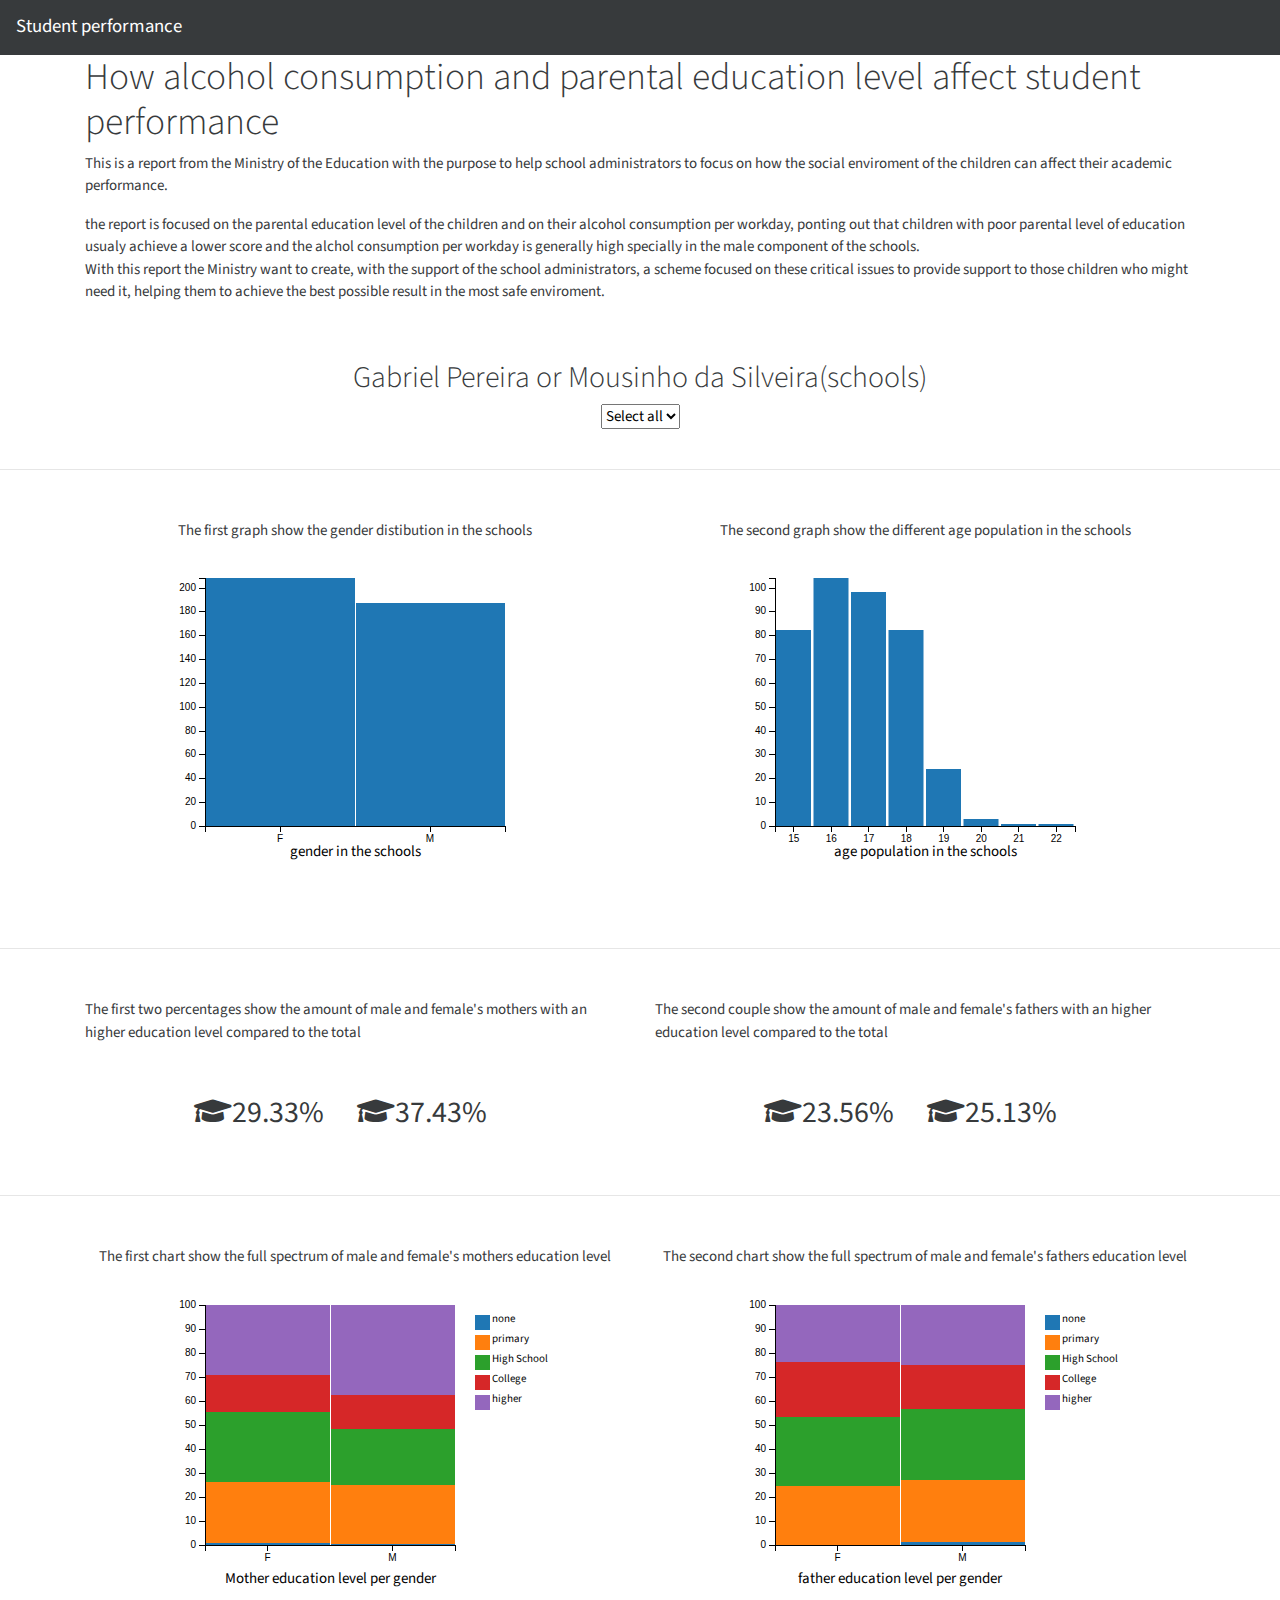
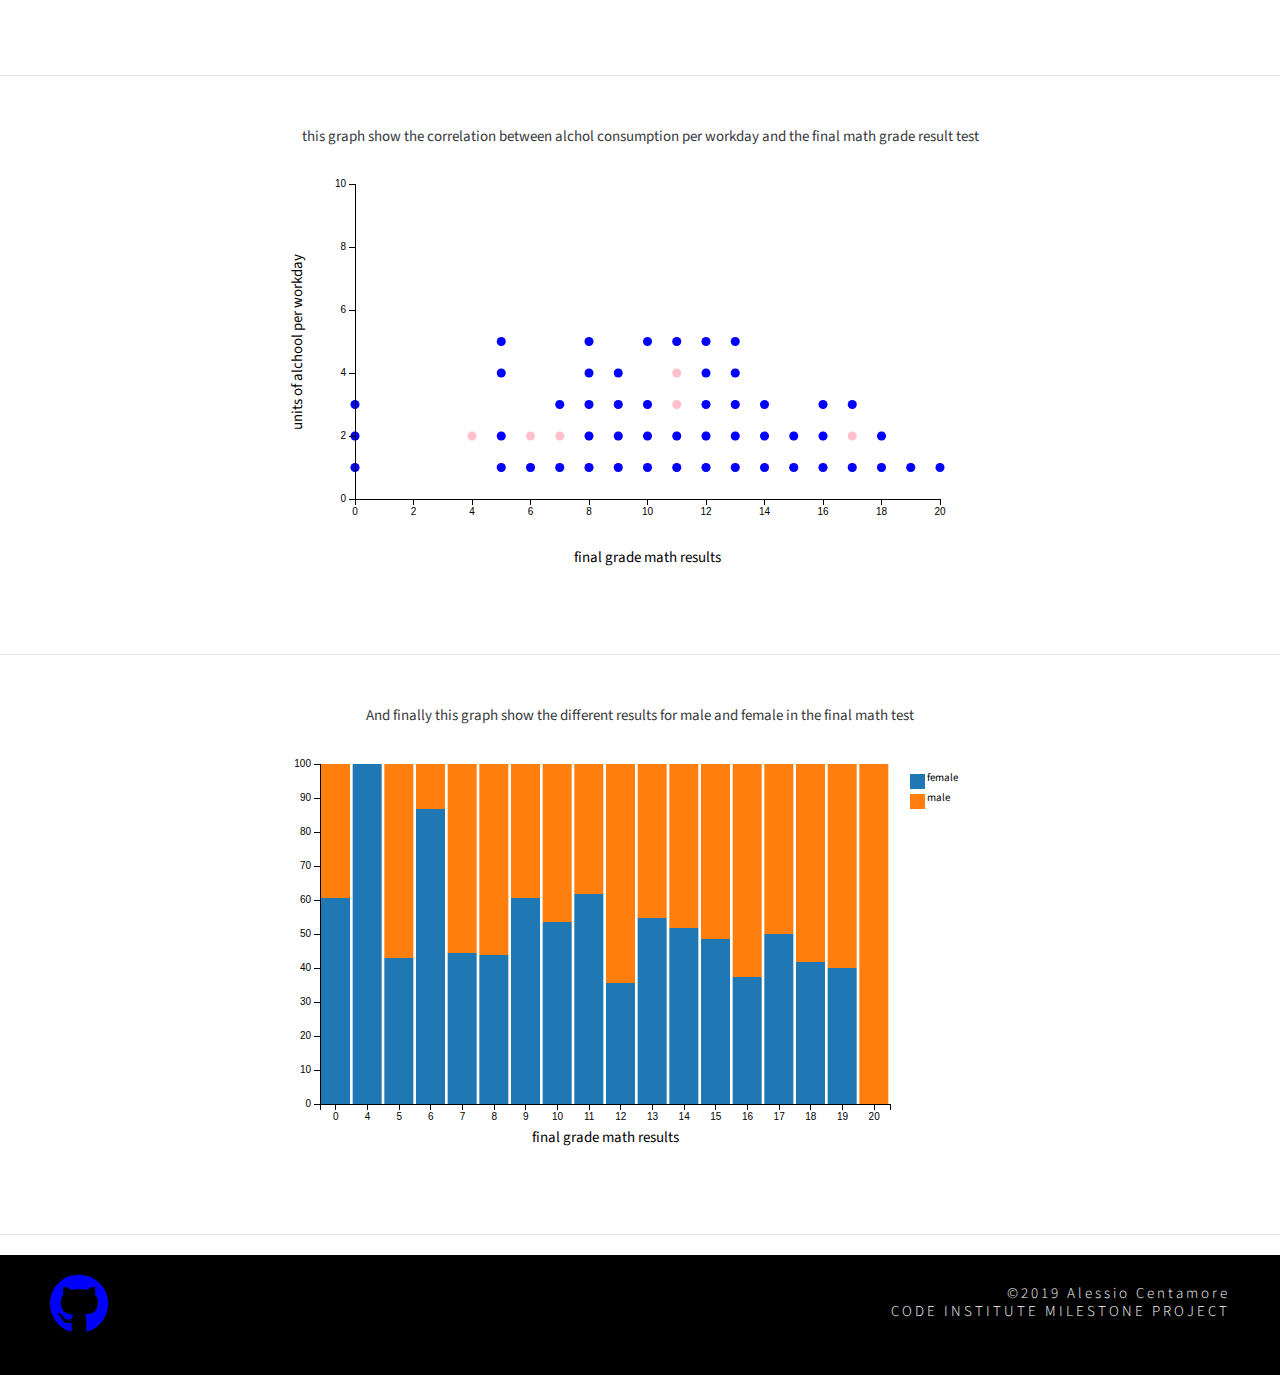
<file: index.html>
<!DOCTYPE html>
<html lang="en">

<head>
    <meta charset="UTF-8">
    <meta name="viewport" content="width=device-width, initial-scale=1.0">
    <meta http-equiv="X-UA-Compatible" content="ie=edge">
    <title>Student Performance Dashboard</title>

    <link rel="stylesheet" href="static/css/bootstrap.min.css" type="text/css" />
    <link rel="stylesheet" href="static/css/dc.min.css" type="text/css" />
    <link rel="stylesheet" type="text/css" href="https://cdnjs.cloudflare.com/ajax/libs/font-awesome/5.10.2/css/all.css">
    <link rel="stylesheet" href="static/css/style.css" type="text/css" />

    <script type="text/javascript" src="static/js/d3.min.js"></script>
    <script type="text/javascript" src="static/js/crossfilter.min.js"></script>
    <script type="text/javascript" src="static/js/dc.min.js"></script>
    <script type="text/javascript" src="static/js/queue.min.js"></script>
    <script type="text/javascript" src="static/js/graph.js"></script>

</head>

<body>
  
    <nav class="navbar navbar-expand-lg navbar-dark bg-dark">
        <a class="navbar-brand" href="#">Student performance</a>
    </nav>

    <main>
        <article class="container">
            <header>
                <h1>How alcohol consumption and parental education level affect student performance</h1>
                <p>This is a report from the Ministry of the Education with the purpose to help school administrators to focus on how the social enviroment of the children can affect their academic performance.</p>
            </header>
            <p>the report is focused on the parental education level of the children and on their alcohol consumption per workday, ponting out that children with poor parental level of education usualy achieve a lower score and the alchol consumption per
                workday is generally high specially in the male component of the schools.<br> With this report the Ministry want to create, with the support of the school administrators, a scheme focused on these critical issues to provide support to
                those children who might need it, helping them to achieve the best possible result in the most safe enviroment.
            </p>
        </article>

        <section class="section">
            <div class="container">

                <div class="row">
                    <div class="col-12 col-md-12 text-center">
                        <h2>Gabriel Pereira or Mousinho da Silveira(schools)</h2>
                    </div>
                </div>
                <div class="row">
                    <div class="col-12 col-md-12 text-center" id="discipline-selector"></div>
                </div>
            </div>
        </section>


        <section class="section">
            <div class="container">

                <div class="row">
                    <div class="col-12 col-lg-6 text-center">
                        <p class="section-paragraph">The first graph show the gender distibution in the schools</p>
                    </div>
                    <div class="col-12 col-lg-6 text-center">
                        <p class="section-paragraph">The second graph show the different age population in the schools</p>
                    </div>
                </div>

                <div class="row">
                    <div class="col-12 col-lg-6 text-center custom-chart" id="sex-distribution"></div>
                    <div class="col-12 col-lg-6 text-center custom-chart" id="age-distribution"></div>
                </div>
            </div>
        </section>


        <section class="section">
            <div class="container">

                <div class="row">
                    <div class="col-12 col-lg-6">
                        <p class="section-paragraph">The first two percentages show the amount of male and female's mothers with an higher education level compared to the total</p>
                    </div>
                    <div class="col-12 col-lg-6">
                        <p class="section-paragraph">The second couple show the amount of male and female's fathers with an higher education level compared to the total</p>
                    </div>
                </div>
                <div class="row">
                    <div class="col-12 col-lg-6 text-center percentage">
                        <i class="fas fa-graduation-cap" aria-hidden="true"></i><span class="number-box" id="percentage-of-female-mother-higher-education"></span>
                        <i class="fas fa-graduation-cap" aria-hidden="true"></i><span class="number-box" id="percentage-of-male-mother-higher-education"></span>
                    </div>
                    <div class="col-12 col-lg-6 text-center percentage">
                        <i class="fas fa-graduation-cap" aria-hidden="true"></i><span class="number-box" id="percentage-of-female-father-higher-education"></span>
                        <i class="fas fa-graduation-cap" aria-hidden="true"></i><span class="number-box" id="percentage-of-male-father-higher-education"></span>
                    </div>
                </div>
            </div>
        </section>



        <section class="section">
            <div class="container">

                <div class="row">
                    <div class="col-12 col-lg-6 text-center">
                        <p class="section-paragraph">The first chart show the full spectrum of male and female's mothers education level</p>
                    </div>
                    <div class="col-12 col-lg-6 text-center">
                        <p class="section-paragraph">The second chart show the full spectrum of male and female's fathers education level</p>
                    </div>
                </div>
                <div class="row">
                    <div class="col-12 col-lg-6 text-center custom-chart" id="mother-education"></div>
                    <div class="col-12 col-lg-6 text-center custom-chart" id="father-education"></div>
                </div>
            </div>
        </section>


        <section class="section">
            <div class="container">

                <div class="row">
                    <div class="col-12 text-center">
                        <p class="section-paragraph">this graph show the correlation between alchol consumption per workday and the final math grade result test</p>
                    </div>
                </div>
                <div class="row">
                    <div class="col-12 text-center custom-chart" id="workday-alcohol-graduation"></div>
                </div>
            </div>
        </section>


        <section class="section">
            <div class="container">

                <div class="row">
                    <div class="col-12 text-center">
                        <p class="section-paragraph">And finally this graph show the different results for male and female in the final math test</p>
                    </div>
                </div>
                <div class="row">
                    <div class="col-12 text-center custom-chart" id="student-performance"></div>
                </div>
            </div>
        </section>

        <footer class="container-fluid">
            <div id="footer-details" class="row">
                <div class="col-12 col-md-6 repository">
                    <a target="_blank" href="https://github.com/Baal89/second-milestone-project"><i class="fab fa-github"></i></a>
                </div>
                <div class="col-12 col-md-6 project">
                    <h6 class="inline-block">
                        &copy;2019 Alessio Centamore <br/> CODE INSTITUTE MILESTONE PROJECT
                    </h6>
                </div>
            </div>
        </footer>
    </main>
</body>

</html>
</file>
<file: static/css/style.css>
.section {
    border-bottom: 1px solid #e6e6e6;
    padding: 40px 0;
}

.number-box,
.fas.fa-graduation-cap {
    font-size: 30px;
}

.number-box {
    margin-right: 30px;
}

.custom-chart {
    margin-bottom: 40px;
}

.percentage {
    padding: 20px;
}

.section-paragraph {
    padding: 10px 0;
}

footer {
    background-color: #000000;
    color: #fafafa;
    min-height: 120px;
    margin: 0;

}


.project {
    top: 20px;
    text-align: right;
}

#footer-details {
    margin: 20px;
    letter-spacing: 0.2em;
    padding-top: 10px;
}

#footer-details a i {
    padding: 35px 0;
    border-radius: 80%;
    font-size: 60px;
    line-height: 7px;
    text-align: center;
    color: blue;
}

#footer-details a i:hover {
    color: #e79a23;
    transition: all, 0.35s ease-in-out;
    -moz-transition: all, 0.35s ease-in-out;
    -webkit-transition: all, 0.35s ease-in-out;
    -o-transition: all, 0.35s ease-in-out;
}

@media screen and (max-width: 648px) {
    .custom-chart {
        overflow: hidden;
        overflow-x: scroll;
        border: none;
    }
    .number-box {
        margin: 0;
    }
    .project {
        top: 0;
        text-align: center;
    }
    .repository {
        text-align: center;
    }
}
</file>
<file: static/css/dc.min.css>
.dc-chart .box text,.dc-chart g.axis text{-webkit-touch-callout:none;-khtml-user-select:none;pointer-events:none}.dc-chart path.dc-symbol,.dc-legend g.dc-legend-item.fadeout{fill-opacity:.5;stroke-opacity:.5}div.dc-chart{float:left}.dc-chart rect.bar{stroke:none;cursor:pointer}.dc-chart rect.bar:hover{fill-opacity:.5}.dc-chart rect.deselected{stroke:none;fill:#ccc}.dc-chart .pie-slice{fill:#fff;font-size:12px;cursor:pointer}.dc-chart .pie-slice.external{fill:#000}.dc-chart .pie-slice :hover,.dc-chart .pie-slice.highlight{fill-opacity:.8}.dc-chart .pie-path{fill:none;stroke-width:2px;stroke:#000;opacity:.4}.dc-chart .selected circle,.dc-chart .selected path{stroke-width:3;stroke:#ccc;fill-opacity:1}.dc-chart .deselected circle,.dc-chart .deselected path{stroke:none;fill-opacity:.5;fill:#ccc}.dc-chart .axis line,.dc-chart .axis path{fill:none;stroke:#000;shape-rendering:crispEdges}.dc-chart .axis text{font:10px sans-serif}.dc-chart .axis .grid-line,.dc-chart .axis .grid-line line,.dc-chart .grid-line,.dc-chart .grid-line line{fill:none;stroke:#ccc;opacity:.5;shape-rendering:crispEdges}.dc-chart .brush rect.background{z-index:-999}.dc-chart .brush rect.extent{fill:#4682b4;fill-opacity:.125}.dc-chart .brush .resize path{fill:#eee;stroke:#666}.dc-chart path.line{fill:none;stroke-width:1.5px}.dc-chart path.area{fill-opacity:.3;stroke:none}.dc-chart path.highlight{stroke-width:3;fill-opacity:1;stroke-opacity:1}.dc-chart g.state{cursor:pointer}.dc-chart g.state :hover{fill-opacity:.8}.dc-chart g.state path{stroke:#fff}.dc-chart g.deselected path{fill:grey}.dc-chart g.deselected text{display:none}.dc-chart g.row rect{fill-opacity:.8;cursor:pointer}.dc-chart g.row rect:hover{fill-opacity:.6}.dc-chart g.row text{fill:#fff;font-size:12px;cursor:pointer}.dc-chart g.dc-tooltip path{fill:none;stroke:grey;stroke-opacity:.8}.dc-chart g.county path{stroke:#fff;fill:none}.dc-chart g.debug rect{fill:#00f;fill-opacity:.2}.dc-chart g.axis text{-webkit-user-select:none;-moz-user-select:none;-ms-user-select:none;user-select:none}.dc-chart .node{font-size:.7em;cursor:pointer}.dc-chart .node :hover{fill-opacity:.8}.dc-chart .bubble{stroke:none;fill-opacity:.6}.dc-chart .highlight{fill-opacity:1;stroke-opacity:1}.dc-chart .fadeout{fill-opacity:.2;stroke-opacity:.2}.dc-chart .box text{font:10px sans-serif;-webkit-user-select:none;-moz-user-select:none;-ms-user-select:none;user-select:none}.dc-chart .box circle,.dc-chart .box line{fill:#fff}.dc-chart .box circle,.dc-chart .box line,.dc-chart .box rect{stroke:#000;stroke-width:1.5px}.dc-chart .box .center{stroke-dasharray:3,3}.dc-chart .box .outlier{fill:none;stroke:#ccc}.dc-chart .symbol,.dc-chart circle.dot{stroke:none}.dc-chart .box.deselected{opacity:.5}.dc-chart .box.deselected .box{fill:#ccc}.dc-chart .heatmap .box-group.deselected rect{stroke:none;fill-opacity:.5;fill:#ccc}.dc-chart .heatmap g.axis text{pointer-events:all;cursor:pointer}.dc-chart .empty-chart .pie-slice{cursor:default}.dc-chart .empty-chart .pie-slice path{fill:#fee;cursor:default}.dc-data-count{float:right;margin-top:15px;margin-right:15px}.dc-data-count .filter-count,.dc-data-count .total-count{color:#3182bd;font-weight:700}.dc-legend{font-size:11px}.dc-legend .dc-legend-item{cursor:pointer}.dc-hard .number-display{float:none}
</file>
